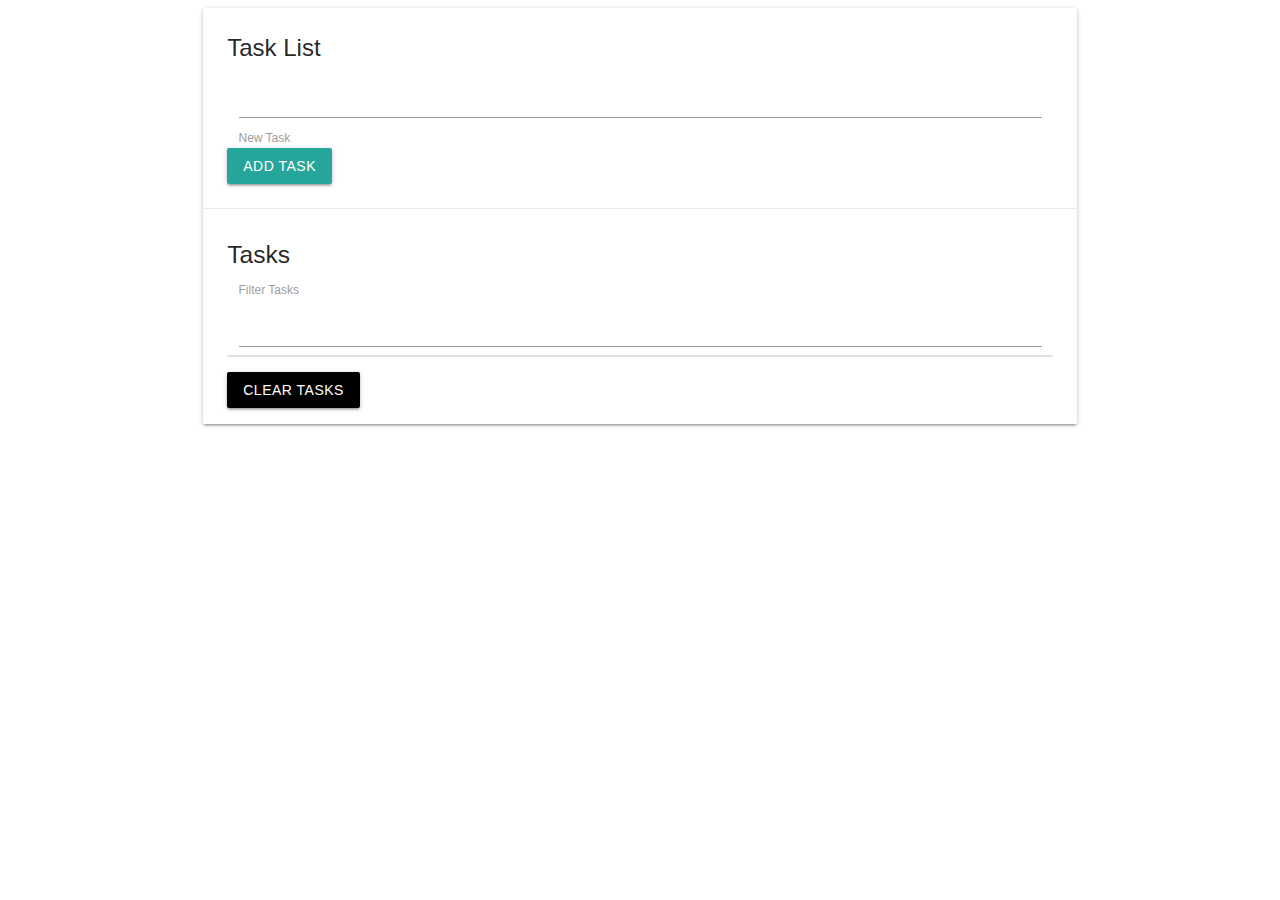
<file: list.html>
<!DOCTYPE html>
<html lang="en">
  <head>
    <meta charset="UTF-8" />
    <meta name="viewport" content="width=device-width, initial-scale=1.0" />
    <link rel="stylesheet" href="https://cdnjs.cloudflare.com/ajax/libs/materialize/1.0.0/css/materialize.min.css" />
    <link
      href="https://stackpath.bootstrapcdn.com/font-awesome/4.7.0/css/font-awesome.min.css"
      rel="stylesheet"
      integrity="sha384-wvfXpqpZZVQGK6TAh5PVlGOfQNHSoD2xbE+QkPxCAFlNEevoEH3Sl0sibVcOQVnN"
      crossorigin="anonymous"
    />
    <title>Task List</title>
  </head>
  <body>
    <div class="container">
      <div class="row">
        <div class="col s12">
          <div id="main" class="card">
            <div class="card-content">
              <span class="card-title">Task List</span>
              <form id="task-form">
                <div class="input-feild col s12">
                  <input type="text" name="task" id="task" />
                  <label for="task">New Task</label>
                </div>
                <input type="submit" value="Add Task" class="btn" />
              </form>
            </div>
            <div class="card-action">
              <h5 id="task-title">Tasks</h5>
              <div class="input-feild col s12">
                <label for="filter">Filter Tasks</label>
                <input type="text" name="filter" id="filter" />
              </div>
              <ul class="collection"></ul>
              <a href="#" class="clear-tasks btn black">Clear Tasks</a>
            </div>
          </div>
        </div>
      </div>
    </div>

    <script
      src="https://code.jquery.com/jquery-3.5.0.js"
      integrity="sha256-r/AaFHrszJtwpe+tHyNi/XCfMxYpbsRg2Uqn0x3s2zc="
      crossorigin="anonymous"
    ></script>
    <script src="https://cdnjs.cloudflare.com/ajax/libs/materialize/1.0.0/js/materialize.min.js"></script>
    <script src="todo-app.js"></script>
  </body>
</html>
</file>
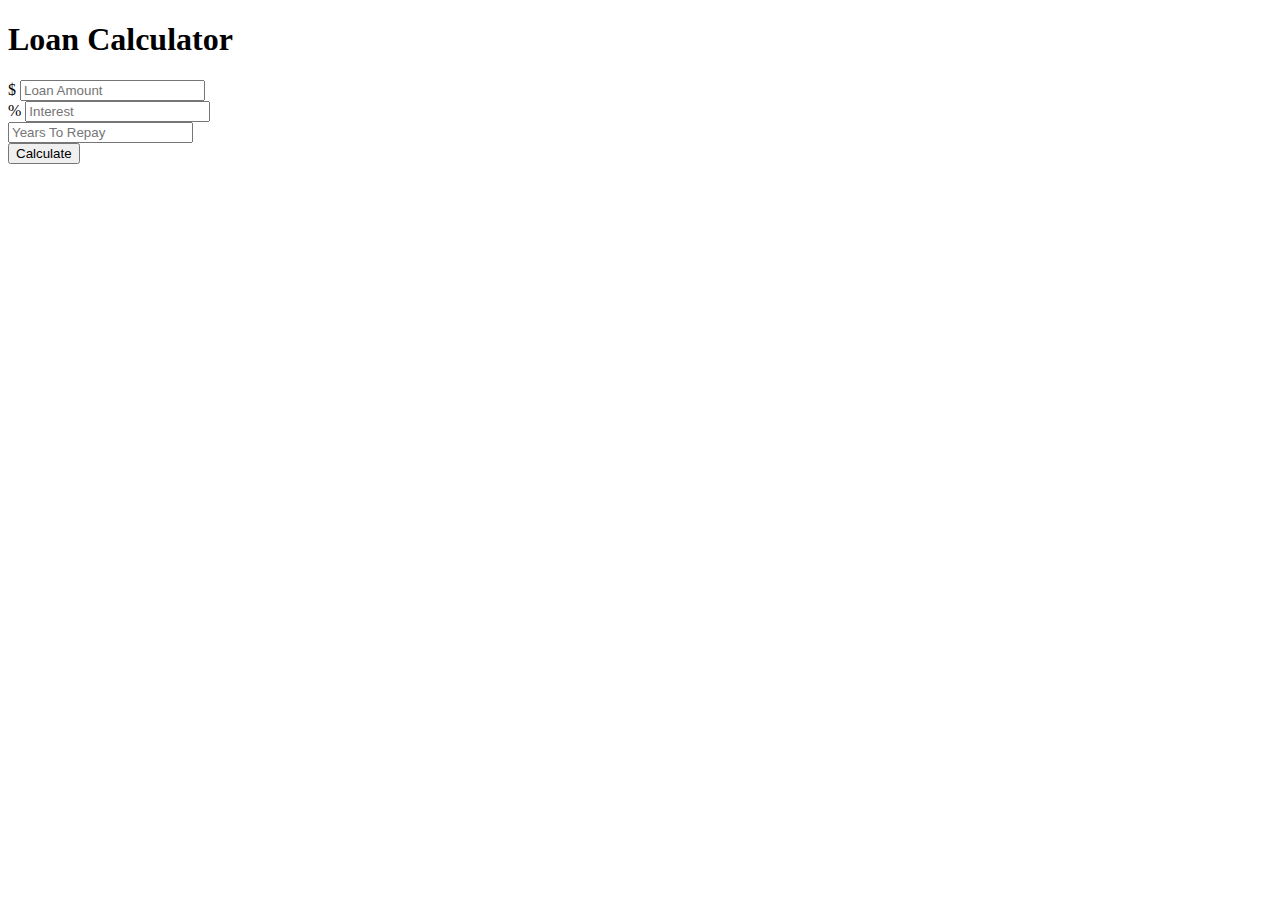
<file: loan-app.html>
<!DOCTYPE html>
<html lang="en">
  <head>
    <title>Loan Calculator</title>
    <!-- Required meta tags -->
    <meta charset="utf-8" />
    <meta name="viewport" content="width=device-width, initial-scale=1, shrink-to-fit=no" />

    <!-- Bootstrap CSS -->
    <link
      rel="stylesheet"
      href="https://maxcdn.bootstrapcdn.com/bootstrap/4.0.0-beta.2/css/bootstrap.min.css"
      integrity="sha384-PsH8R72JQ3SOdhVi3uxftmaW6Vc51MKb0q5P2rRUpPvrszuE4W1povHYgTpBfshb"
      crossorigin="anonymous"
    />

    <style>
      #loading,
      #results {
        display: none;
      }
    </style>
  </head>
  <body class="bg-dark">
    <div class="container">
      <div class="row">
        <div class="col-md-6 mx-auto">
          <div class="card card-body text-center mt-5">
            <h1 class="heading display-5 pb-3">Loan Calculator</h1>
            <form id="loan-form">
              <div class="form-group">
                <div class="input-group">
                  <span class="input-group-addon">$</span>
                  <input type="number" class="form-control" id="amount" placeholder="Loan Amount" />
                </div>
              </div>
              <div class="form-group">
                <div class="input-group">
                  <span class="input-group-addon">%</span>
                  <input type="number" class="form-control" id="interest" placeholder="Interest" />
                </div>
              </div>
              <div class="form-group">
                <input type="number" class="form-control" id="years" placeholder="Years To Repay" />
              </div>
              <div class="form-group">
                <input type="submit" value="Calculate" class="btn btn-dark btn-block" />
              </div>
            </form>
            <!-- LOADER -->

            <div id="loading">
              <img src="/images/loading.gif" alt="" />
            </div>

            <!-- RESULTS -->
            <div id="results" class="pt-4">
              <h5>Results</h5>
              <div class="form-group">
                <div class="input-group">
                  <span class="input-group-addon">Monthly Payment</span>
                  <input type="number" class="form-control" id="monthly-payment" disabled />
                </div>
              </div>

              <div class="form-group">
                <div class="input-group">
                  <span class="input-group-addon">Total Payment</span>
                  <input type="number" class="form-control" id="total-payment" disabled />
                </div>
              </div>

              <div class="form-group">
                <div class="input-group">
                  <span class="input-group-addon">Total Interest</span>
                  <input type="number" class="form-control" id="total-interest" disabled />
                </div>
              </div>
            </div>
          </div>
        </div>
      </div>
    </div>

    <!-- Optional JavaScript -->
    <!-- jQuery first, then Popper.js, then Bootstrap JS -->
    <script
      src="https://code.jquery.com/jquery-3.2.1.slim.min.js"
      integrity="sha384-KJ3o2DKtIkvYIK3UENzmM7KCkRr/rE9/Qpg6aAZGJwFDMVNA/GpGFF93hXpG5KkN"
      crossorigin="anonymous"
    ></script>
    <script
      src="https://cdnjs.cloudflare.com/ajax/libs/popper.js/1.12.3/umd/popper.min.js"
      integrity="sha384-vFJXuSJphROIrBnz7yo7oB41mKfc8JzQZiCq4NCceLEaO4IHwicKwpJf9c9IpFgh"
      crossorigin="anonymous"
    ></script>
    <script
      src="https://maxcdn.bootstrapcdn.com/bootstrap/4.0.0-beta.2/js/bootstrap.min.js"
      integrity="sha384-alpBpkh1PFOepccYVYDB4do5UnbKysX5WZXm3XxPqe5iKTfUKjNkCk9SaVuEZflJ"
      crossorigin="anonymous"
    ></script>
    <script src="loanApp.js"></script>
  </body>
</html>
</file>
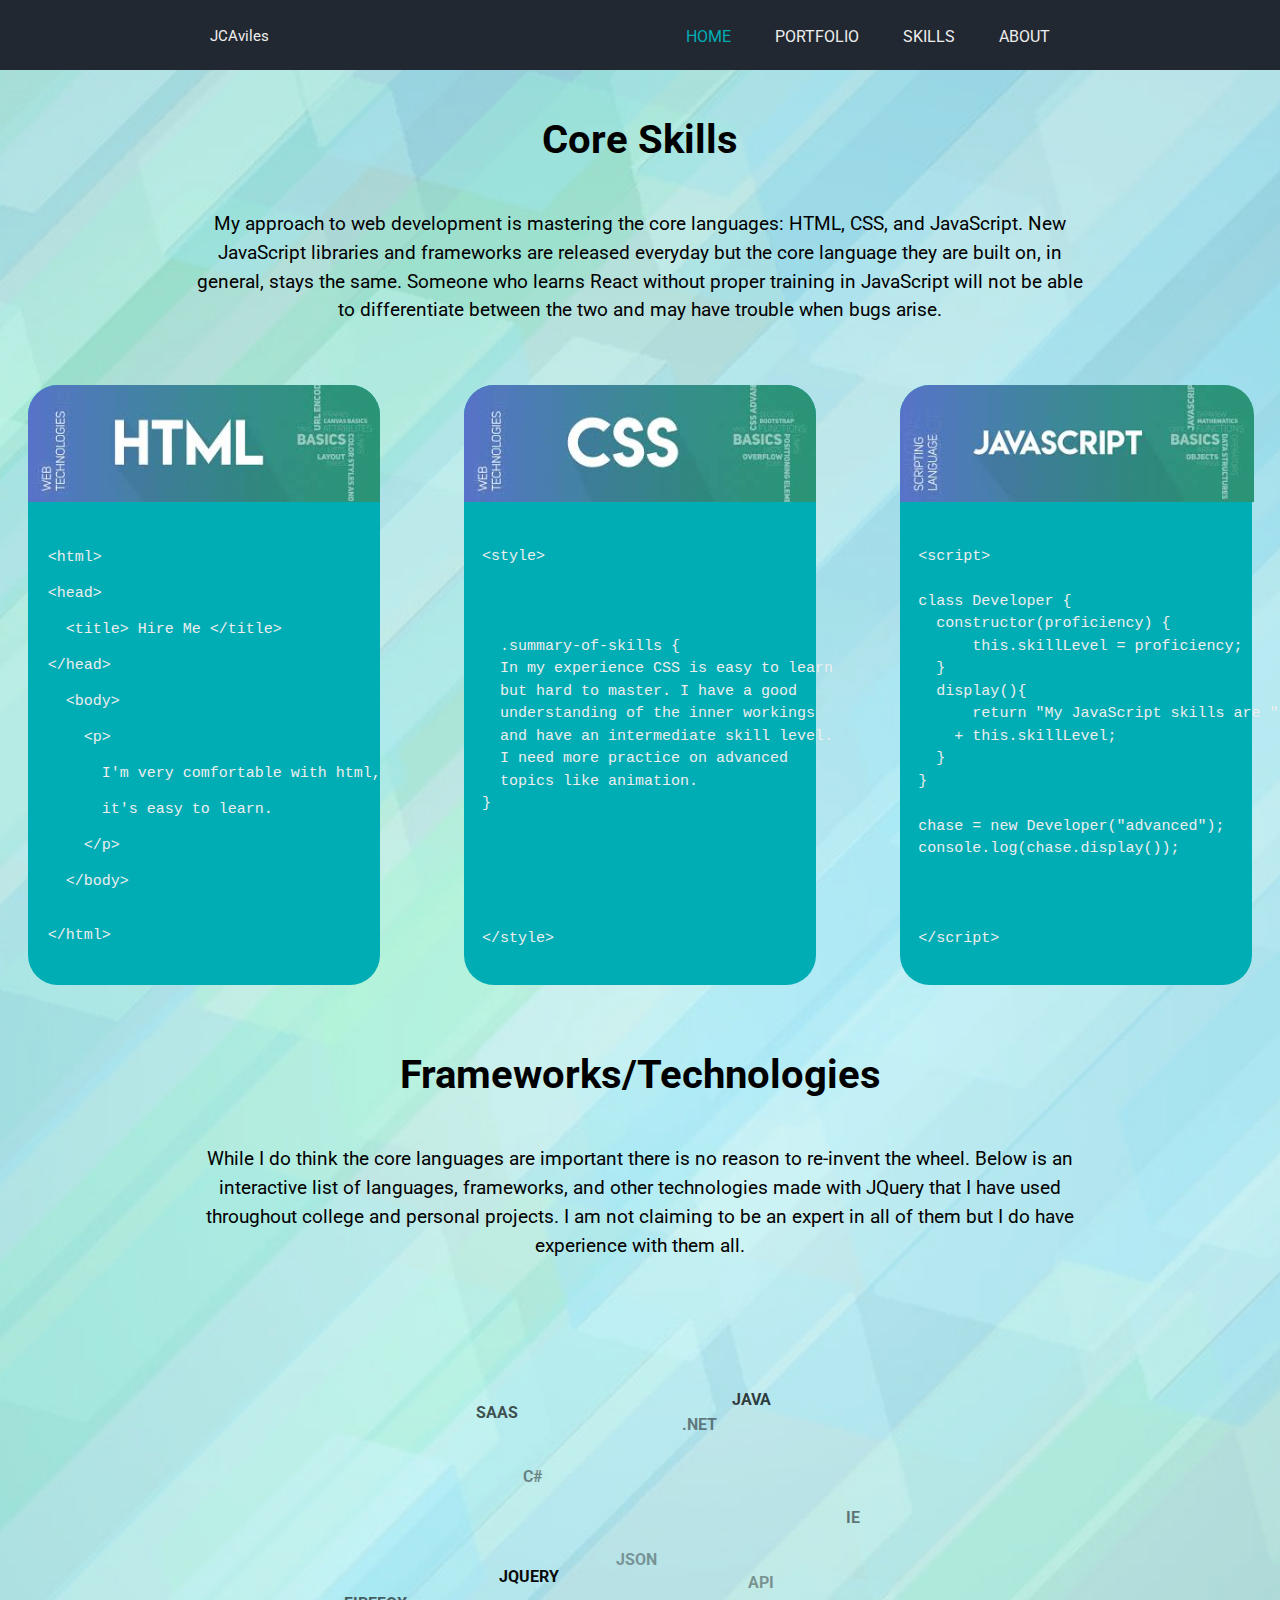
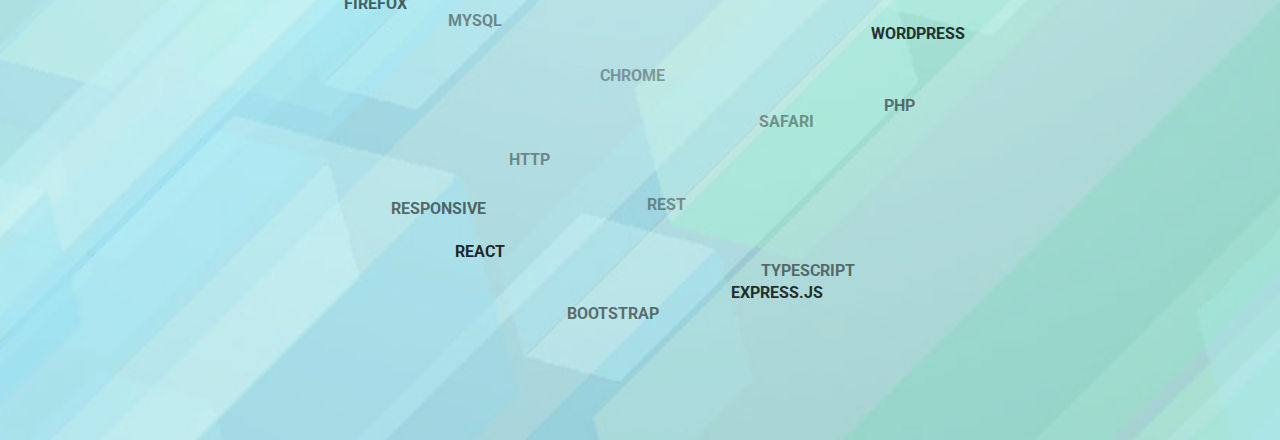
<file: skills.html>
<!DOCTYPE html>
<html lang="en">
  <head>
    <meta charset="UTF-8" />
    <meta name="viewport" content="width=device-width, initial-scale=1.0" />
    <title>Portfolio</title>
    <link rel="stylesheet" href="https://cdnjs.cloudflare.com/ajax/libs/font-awesome/5.13.0/css/all.min.css" />
    <link href="https://fonts.googleapis.com/css2?family=Roboto:wght@400;700&display=swap" rel="stylesheet" />
    <link href="https://www.jqueryscript.net/css/jquerysctipttop.css" rel="stylesheet" type="text/css" />
    <link href="https://www.jqueryscript.net/css/jquerysctipttop.css" rel="stylesheet" type="text/css" />
    <link rel="stylesheet" href="style.css" />
  </head>
  <body class="skill-body">
    <header>
      <div class="container">
        <a href="index.html" class="logo">JCAviles</a>
        <nav class="nav">
          <ul class="nav-list">
            <li>
              <a href="index.html" class="nav-link"><span class="highlight">Home</span></a>
            </li>
            <li>
              <a href="portfolio.html" class="nav-link">Portfolio</a>
            </li>
            <li>
              <a href="skills.html" class="nav-link">Skills</a>
            </li>
            <li>
              <a href="about.html" class="nav-link">About</a>
            </li>
          </ul>
        </nav>
      </div>
    </header>

    <section>
      <div class="core">
        <h1>Core Skills</h1>
        <p>
          My approach to web development is mastering the core languages: HTML, CSS, and JavaScript. New JavaScript
          libraries and frameworks are released everyday but the core language they are built on, in general, stays the
          same. Someone who learns React without proper training in JavaScript will not be able to differentiate between
          the two and may have trouble when bugs arise.
        </p>
      </div>

      <div class="grid">
        <div class="card1">
          <div class="card">
            <img src="/images/html.svg" alt="html" />
            <pre>
        <p class="html">
&lt;html&gt;
          <br />&lt;head&gt; 
          <br />  &lt;title&gt; Hire Me &lt;/title&gt;
          <br />&lt;/head&gt; 
          <br />  &lt;body&gt; 
          <br />    &lt;p&gt; 
          <br />      I'm very comfortable with html, 
          <br>      it's easy to learn. 
          <br />    &lt;/p&gt;
          <br />  &lt;/body&gt;

          <br />&lt;/html&gt;
        </p>
          </pre>
          </div>
        </div>
        <div class="card2">
          <div class="card">
            <img src="/images/css.svg" alt="html" />

            <pre>
<p class="css">
  &lt;style&gt;



    .summary-of-skills { 
    In my experience CSS is easy to learn 
    but hard to master. I have a good 
    understanding of the inner workings 
    and have an intermediate skill level. 
    I need more practice on advanced
    topics like animation. 
  }





  &lt;/style&gt;
</p>
            </pre>
          </div>
        </div>

        <div class="card3">
          <div class="card">
            <img src="/images/javascript.svg" alt="html" />
            <pre>
<p>
  &lt;script&gt;

  class Developer {
    constructor(proficiency) {
        this.skillLevel = proficiency;
    }
    display(){
        return "My JavaScript skills are " 
      + this.skillLevel;
    }
  }
  
  chase = new Developer("advanced");
  console.log(chase.display());
  


  &lt;/script&gt;
</p>
            </pre>
          </div>
        </div>
      </div>
    </section>

    <section>
      <div class="frameworks">
        <h2>Frameworks/Technologies</h2>
        <p class="f-skills">
          While I do think the core languages are important there is no reason to re-invent the wheel. Below is an
          interactive list of languages, frameworks, and other technologies made with JQuery that I have used throughout
          college and personal projects. I am not claiming to be an expert in all of them but I do have experience with
          them all.
        </p>
      </div>
      <div id="tagcloud">
        <ul>
          <li><a class="sphere-text" href="#">Jquery</a></li>
          <li><a class="sphere-text" href="#">React</a></li>
          <li><a class="sphere-text" href="#">Express.js</a></li>
          <li><a class="sphere-text" href="#">Wordpress</a></li>
          <li><a class="sphere-text" href="#">Java</a></li>
          <li><a class="sphere-text" href="#">saas</a></li>
          <li><a class="sphere-text" href="#">firefox</a></li>
          <li><a class="sphere-text" href="#">responsive</a></li>
          <li><a class="sphere-text" href="#">bootstrap</a></li>
          <li><a class="sphere-text" href="#">typescript</a></li>
          <li><a class="sphere-text" href="#">php</a></li>
          <li><a class="sphere-text" href="#">IE</a></li>
          <li><a class="sphere-text" href="#">.NET</a></li>
          <li><a class="sphere-text" href="#">C#</a></li>
          <li><a class="sphere-text" href="#">MySQL</a></li>
          <li><a class="sphere-text" href="#">HTTP</a></li>
          <li><a class="sphere-text" href="#">REST</a></li>
          <li><a class="sphere-text" href="#">safari</a></li>
          <li><a class="sphere-text" href="#">API</a></li>
          <li><a class="sphere-text" href="#">JSON</a></li>
          <li><a class="sphere-text" href="#">chrome</a></li>
        </ul>
      </div>
    </section>
    <script src="https://ajax.googleapis.com/ajax/libs/jquery/1.11.0/jquery.min.js"></script>
    <script type="text/javascript" src="src/tagcloud.jquery.js"></script>
    <script src="sphere.js"></script>
  </body>
</html>
</file>
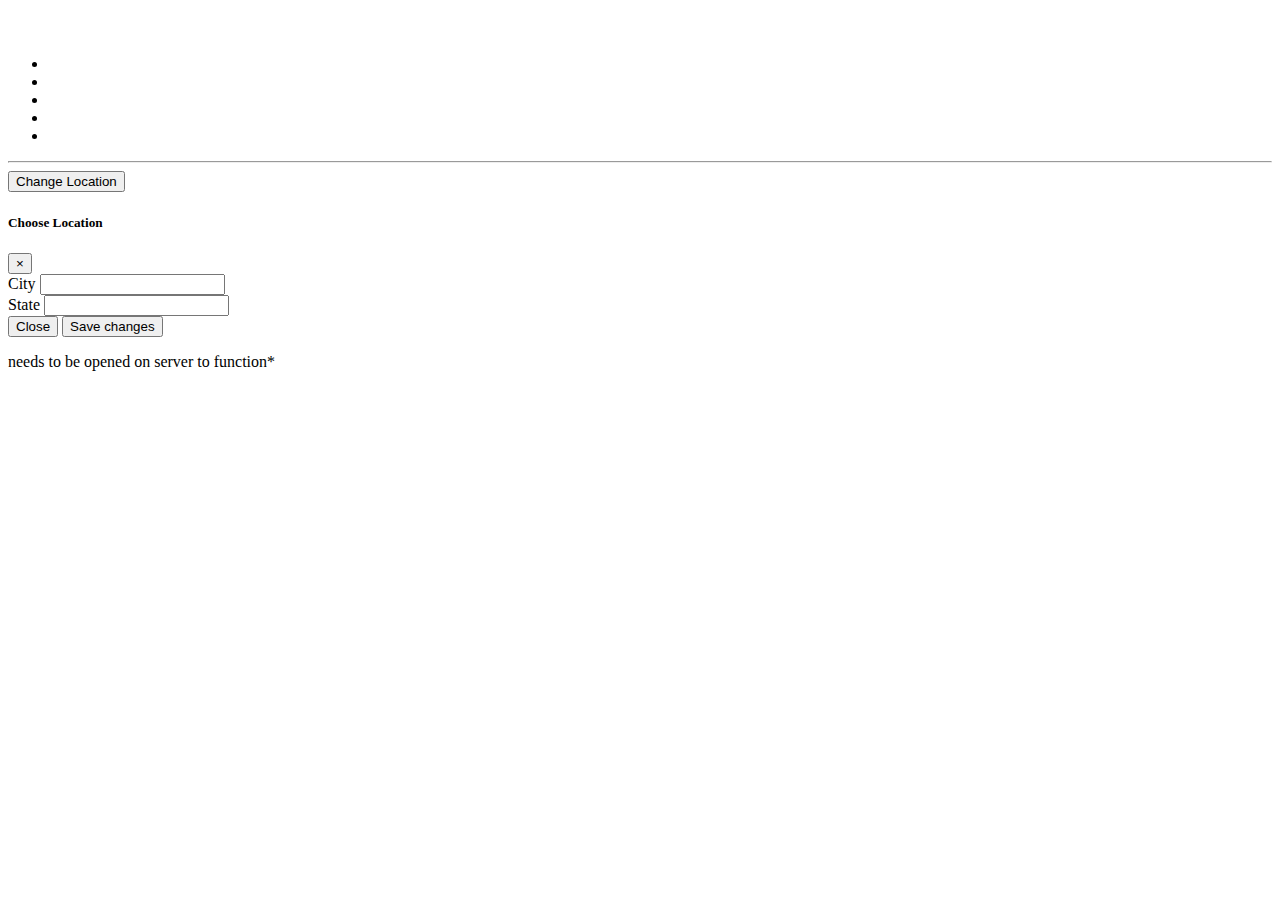
<file: weather.html>
<!DOCTYPE html>
<html lang="en">
  <head>
    <!-- Required meta tags -->
    <meta charset="UTF-8" />
    <meta http-equiv="X-UA-Compatible" content="ie=edge" />
    <meta name="viewport" content="width=device-width, initial-scale=1.0" />

    <!-- Bootstrap CSS -->
    <link
      rel="stylesheet"
      href="https://stackpath.bootstrapcdn.com/bootstrap/4.5.0/css/bootstrap.min.css"
      integrity="sha384-9aIt2nRpC12Uk9gS9baDl411NQApFmC26EwAOH8WgZl5MYYxFfc+NcPb1dKGj7Sk"
      crossorigin="anonymous"
    />

    <title>Weather App</title>

    <style>
      img {
        width: 40%;
      }
    </style>
  </head>

  <body>
    <div class="container">
      <div class="row">
        <div class="col-md-6 mx-auto text-center bg-primary mt-5 p-5 rounded">
          <h1 id="w-location"></h1>
          <h3 id="w-condition"></h3>
          <h3 id="w-temp"></h3>
          <img id="w-icon" />
          <ul class="list-group mt-3" id="w-details">
            <li class="list-group-item" id="w-humidity"></li>
            <li class="list-group-item" id="w-temp-high"></li>
            <li class="list-group-item" id="w-temp-low"></li>
            <li class="list-group-item" id="w-feels-like"></li>
            <li class="list-group-item" id="w-wind"></li>
          </ul>
          <hr />
          <button type="button" class="btn btn-primary" data-toggle="modal" data-target="#locModal">
            Change Location
          </button>
        </div>
      </div>
    </div>

    <!-- Modal -->
    <div
      class="modal fade"
      id="locModal"
      tabindex="-1"
      role="dialog"
      aria-labelledby="locModalLabel"
      aria-hidden="true"
    >
      <div class="modal-dialog">
        <div class="modal-content">
          <div class="modal-header">
            <h5 class="modal-title" id="locModalLabel">Choose Location</h5>
            <button type="button" class="close" data-dismiss="modal" aria-label="Close">
              <span aria-hidden="true">&times;</span>
            </button>
          </div>
          <div class="modal-body">
            <form id="w-form">
              <div class="form-group">
                <label for="city">City</label>
                <input type="text" id="city" class="form-control" />
              </div>
              <div class="form-group">
                <label for="state">State</label>
                <input type="text" id="state" class="form-control" />
              </div>
            </form>
          </div>
          <div class="modal-footer">
            <button type="button" class="btn btn-secondary" data-dismiss="modal">
              Close
            </button>
            <button id="w-change-btn" type="button" class="btn btn-primary">
              Save changes
            </button>
          </div>
        </div>
      </div>
    </div>

    <p class="text-center">
      needs to be opened on server to function*
    </p>
    <!-- Optional JavaScript -->
    <!-- jQuery first, then Popper.js, then Bootstrap JS -->
    <script
      src="https://code.jquery.com/jquery-3.5.1.slim.min.js"
      integrity="sha384-DfXdz2htPH0lsSSs5nCTpuj/zy4C+OGpamoFVy38MVBnE+IbbVYUew+OrCXaRkfj"
      crossorigin="anonymous"
    ></script>
    <script
      src="https://cdn.jsdelivr.net/npm/popper.js@1.16.0/dist/umd/popper.min.js"
      integrity="sha384-Q6E9RHvbIyZFJoft+2mJbHaEWldlvI9IOYy5n3zV9zzTtmI3UksdQRVvoxMfooAo"
      crossorigin="anonymous"
    ></script>
    <script
      src="https://stackpath.bootstrapcdn.com/bootstrap/4.5.0/js/bootstrap.min.js"
      integrity="sha384-OgVRvuATP1z7JjHLkuOU7Xw704+h835Lr+6QL9UvYjZE3Ipu6Tp75j7Bh/kR0JKI"
      crossorigin="anonymous"
    ></script>
    <script type="module" src="app.js"></script>
    <script src="weather.js"></script>
    <script src="ui.js"></script>
    <script src="storage.js"></script>
  </body>
</html>
</file>
<file: style.css>
/*///////////////////////////////// Global Elements //////////////////////////////*/

:root {
  --primary-dark: #222831;
  --primary-light: #393e46;
  --light-text: #eeeeee;
  --accent-color: #00adb5;
  --main-font: "Roboto", sans-serif;
}

*,
*::before,
*::after {
  box-sizing: border-box;
}

body {
  margin: 0;
  padding: 0;
  font: 15px/1.5 var(--main-font);
  overflow: hidden;
}

.container {
  width: 80%;
  margin: auto;
  overflow: hidden;
}

.highlight {
  color: var(--accent-color);
}

/*//////////////////////////////////////////////////////////////////////////////*/

/* /////////////////////////////////// NavBar ///////////////////////////////////*/
header {
  background-color: var(--primary-dark);
  color: var(--light-text);
  min-height: 70px;
  position: relative;
  overflow: hidden;
  z-index: 2;
}

/* .logo {
  color: var(--light-text);
  text-decoration: none;
  display: block;
  text-align: center;
  font-size: 1.2rem;
} */

.logo {
  visibility: hidden;
}

.nav-link {
  color: var(--light-text);
  text-decoration: none;
  text-transform: uppercase;
  font-size: 16px;
  display: block;
  text-align: center;
}

.nav-list li {
  display: inline-block;
  padding: 0 10px 0 10px;
}

.nav-list {
  margin: 0;
  padding: 0 0 0 0;
  text-align: center;
}

@media screen and (min-width: 700px) {
  .logo {
    color: var(--light-text);
    text-decoration: none;
    float: left;
    padding: 25px 0 0 8%;
  }

  .nav-link {
    color: var(--light-text);
    text-decoration: none;
    text-transform: uppercase;
    font-size: 16px;
    float: right;
  }

  .nav-list li {
    display: inline-block;
    padding: 0 20px 0 20px;
  }

  .nav-list {
    margin: 0;
    padding: 25px 8% 0 0;
    text-align: right;
  }
}

/* ////////////////////////////////// Home Page /////////////////////////////////// */
#hero {
  background-image: url(/images/whitewalpaper.svg);
  background-position: center;
  background-repeat: no-repeat;
  background-size: cover;
}

.hero {
  margin: 0;
  height: 95vh;
  position: relative;
}

.comp-mobile {
  position: absolute;
  top: -20%;
  left: -15%;
}

.sphere-mobile {
  position: absolute;
  right: -10%;
  top: -10%;
}

.hero-content {
  color: var(--primary-dark);
  display: flex;
  flex-direction: column;
  justify-content: center;
  text-align: right;
  position: absolute;
  left: 40%;
  top: 50%;
}

.hero-content h1 {
  font-size: 2.5rem;
  font-family: var(--main-font);
  font-weight: 700;
  margin: 0;
}

.hero-content p {
  font-family: var(--main-font);
  font-weight: normal;
  font-size: 1.2rem;
  margin: 0;
}

button {
  width: 100px;
  height: 33px;
  border: 1px solid var(--accent-color);
  overflow: hidden;
  background: none;
  white-space: nowrap;
  text-align: center;
  margin-top: 20px;
  cursor: pointer;
  font-weight: bold;
  font-size: 1rem;
  border-radius: 30px;
  line-height: 30px;
}

button:hover {
  color: var(--light-text);
  background: var(--primary-dark);
  border: none;
  transition: ease 0.4s;
}

.email-btn {
  margin-right: 10px;
}

.comp {
  visibility: hidden;
}

.sphere {
  visibility: hidden;
}

.comp-tablet {
  visibility: hidden;
}

.sphere-tablet {
  visibility: hidden;
}

@media (min-width: 701px) and (max-width: 1300px) {
  .hero-content {
    color: var(--primary-dark);
    display: flex;
    flex-direction: column;
    justify-content: center;
    text-align: right;
    position: absolute;
    right: 10%;
    top: 40%;
  }

  .hero-content h1 {
    font-size: 6rem;
    font-family: var(--main-font);
    font-weight: 700;
    margin: 0;
  }

  .hero-content p {
    font-family: var(--main-font);
    font-weight: normal;
    font-size: 1.6rem;
    margin: 0;
  }

  .comp-img {
    position: absolute;
    right: 5%;
    top: -160%;
  }

  .circle-img {
    position: absolute;
    right: -5%;
    top: -20%;
  }

  .comp {
    visibility: hidden;
  }

  .sphere {
    visibility: hidden;
  }

  .comp-mobile {
    visibility: hidden;
  }

  .sphere-mobile {
    visibility: hidden;
  }

  .comp-tablet {
    visibility: visible;
  }

  .sphere-tablet {
    visibility: visible;
  }

  .logo {
    visibility: visible;
  }
}

@media (min-width: 1301px) and (max-width: 1743px) {
  .hero-content {
    color: var(--primary-dark);
    display: flex;
    flex-direction: column;
    justify-content: center;
    text-align: right;
    position: absolute;
    left: 55%;
    top: 40%;
  }

  .hero-content h1 {
    font-size: 6rem;
    font-family: var(--main-font);
    font-weight: 700;
    margin: 0;
  }

  .hero-content p {
    font-family: var(--main-font);
    font-weight: normal;
    font-size: 1.6rem;
    margin: 0;
  }

  .comp-img {
    position: absolute;
    left: -17%;
    top: -50%;
  }

  .circle-img {
    position: absolute;
    right: -25%;
    top: -15%;
  }

  .comp {
    visibility: visible;
  }

  .sphere {
    visibility: visible;
  }

  .comp-mobile {
    visibility: hidden;
  }

  .sphere-mobile {
    visibility: hidden;
  }

  .comp-tablet {
    visibility: hidden;
  }

  .sphere-tablet {
    visibility: hidden;
  }

  .logo {
    visibility: visible;
  }
}

@media (min-width: 1744px) {
  .hero-content {
    color: var(--primary-dark);
    display: flex;
    flex-direction: column;
    justify-content: center;
    text-align: right;
    position: absolute;
    left: 60%;
    top: 40%;
  }

  .hero-content h1 {
    font-size: 6rem;
    font-family: var(--main-font);
    font-weight: 700;
    margin: 0;
  }

  .hero-content p {
    font-family: var(--main-font);
    font-weight: normal;
    font-size: 1.6rem;
    margin: 0;
  }

  .comp-img {
    position: absolute;
    bottom: 4%;
    left: -10%;
  }

  .circle-img {
    position: absolute;
    right: -20%;
    top: -10%;
  }

  .comp {
    visibility: visible;
  }

  .sphere {
    visibility: visible;
  }

  .comp-mobile {
    visibility: hidden;
  }

  .sphere-mobile {
    visibility: hidden;
  }

  .comp-tablet {
    visibility: hidden;
  }

  .sphere-tablet {
    visibility: hidden;
  }

  .logo {
    visibility: visible;
  }
}

/* //////////////////////////////////////////////////////////////////////////////////////////////////////////////////////////////////////////////////// */

/*////////////////////////////////////////////////////////////////// Skills Page /////////////////////////////////////////////////////////////////////////*/

.skill-body {
  overflow: visible;
  background-image: url(/images/whitewalpaper.svg);
  background-position: center;
  background-repeat: no-repeat;
  background-size: cover;
}

.core {
  text-align: center;
  margin: auto;
  width: 100%;
}

.core h1 {
  font-size: 2.5rem;
  padding: 0;
  margin-top: 40px;
}

.core p {
  font-size: 1.2rem;
  padding: 0;
  margin-top: 40px;
  margin-bottom: 40px;
}

.grid {
  display: grid;
  grid-template-columns: 1fr;
  margin: 40px;
  justify-items: center;
}

.card {
  height: 600px;
  width: 352px;
  /* border: 1px solid black; */
  border-radius: 30px;
  background-color: var(--accent-color);
  color: var(--light-text);
  margin: 20px 0;
}

.html {
  margin-left: 20px;
  margin-top: 0;
  padding-top: 0;
  line-height: 1.2;
  text-align: left;
}

pre {
  margin: 0;
  tab-size: 0;
}

.frameworks {
  text-align: center;
  margin: auto;
  width: 100%;
}

.frameworks h2 {
  font-size: 2.5rem;
  padding: 0;
  margin-top: 40px;
}

.f-skills {
  font-size: 1.2rem;
  padding: 0;
  margin-top: 40px;
  margin-bottom: 40px;
}

.sphere-text {
  resize: none;
  border: none;
  outline: none;
  text-decoration: none;
  padding: 0px;
  margin: 0px;
  list-style-type: none;
  color: black;
  font-size: 16px;
  font-weight: bolder;
  text-transform: uppercase;
}

#tagcloud {
  margin: auto;
  margin-bottom: 40px;
}

@media (min-width: 1100px) and (max-width: 1400px) {
  .card {
    margin: 20px;
  }

  .grid {
    grid-template-columns: repeat(11, 1fr);
  }

  .card1 {
    grid-column: 1/4;
    grid-row: 1;
  }

  .card2 {
    grid-column: 5/8;
  }

  .card3 {
    grid-column: 9/12;
  }

  .core {
    width: 70%;
  }

  .frameworks {
    width: 70%;
  }
}

@media (min-width: 1401px) {
  .grid {
    grid-template-columns: repeat(11, 1fr);
  }

  .card1 {
    grid-column: 2/5;
    grid-row: 1;
  }

  .card2 {
    grid-column: 5/8;
  }

  .card3 {
    grid-column: 8/11;
  }

  .core {
    width: 40%;
  }

  .frameworks {
    width: 40%;
  }
}

/* /////////////////////////////////about page//////////////////////////////////// */
/* .about-body {
  overflow: visible;
} */

.about-info {
  margin: auto;
  text-align: center;
  height: 100vh;
}

.about-icon {
  border-radius: 50%;
  width: 200px;
  height: auto;
  margin: 30px 0;
}

.about {
  background-color: #8ec5d2;
  margin: 5% auto 50px auto;
  width: 90%;
}

.about h1 {
  margin: 0 0 30px 0;
}

.about p {
  margin: auto;

  width: 90%;
}

.about-body {
  background-image: url(/images/whitewalpaper.svg);
  background-repeat: no-repeat;
  background-position: center;
  background-size: cover;
}

.tab {
  padding-left: 15px;
}

@media (min-width: 800px) and (max-width: 1200px) {
  .about {
    margin-top: 5%;
  }

  .about-icon {
    width: 250px;
  }

  .about h1 {
    font-size: 1.5rem;
  }

  .about p {
    width: 70%;
    font-size: large;
    padding-bottom: 30px;
  }
}

@media (min-width: 1201px) and (max-width: 1800px) {
  .about {
    width: 70%;
    margin-top: 5%;
  }

  .about-icon {
    width: 250px;
  }

  .about h1 {
    font-size: 2rem;
  }

  .about p {
    width: 60%;
    font-size: large;
    padding-bottom: 30px;
  }
}

@media (min-width: 1801px) {
  .about {
    width: 40%;
    margin-top: 4%;
  }

  .about-icon {
    width: 250px;
  }

  .about h1 {
    font-size: 2rem;
  }

  .about p {
    width: 75%;
    font-size: large;
    padding-bottom: 30px;
    line-height: 2rem;
  }
}

/* ///////////////////////////////////////////////////////////////////////////////////////////////////////////////////// */

/*////////////////////////////////////////////////////////////// portfolio //////////////////////////////////////////////*/
.portfolio-body {
  background-image: url(/images/whitewalpaper.svg);
  background-repeat: no-repeat;
  background-position: center;
  background-size: cover;
  overflow: visible;
}

.projects {
  height: 150vh;
}

.project-card {
  text-align: center;
}

.project-card img {
  width: 50%;
}

.project-card h2 {
  font-size: 2rem;
}

.p-title {
  grid-column: 6/8;
  grid-row: 2/3;
  text-align: center;
}

.p-title h1 {
  font-size: 2rem;
}

.p-title p {
  font-size: 1.2rem;
}

hr {
  border-color: black;
  width: 80%;
}

.tech-list {
  text-align: left;
  margin: 15px auto;
  padding: 0;
  text-align: center;
}

.tech-list li {
  list-style-type: none;
  display: inline;
  background-color: aquamarine;
  padding: 5px;
  margin: 0 5px;

  border-radius: 30px;
}

@media (min-width: 600px) {
  .project-card img {
    width: 40%;
  }
  .project-card h2 {
    font-size: 1.5rem;
  }

  .p-title {
    grid-column: 6/8;
    grid-row: 2/3;
    text-align: center;
  }
}

@media (min-width: 700px) {
  .project-card img {
    width: 30%;
  }
  .project-card h2 {
    font-size: 1.5rem;
  }

  .p-title {
    grid-column: 6/8;
    grid-row: 2/3;
    text-align: center;
  }

  .p-title h1 {
    font-size: 2rem;
  }

  .p-title p {
    font-size: 1rem;
    padding-bottom: 20px;
    font-size: 1.2rem;
  }
}

@media (min-width: 1000px) and (max-width: 1840px) {
  .projects {
    display: grid;
    grid-template-columns: repeat(12, 1fr);
    grid-template-rows: repeat(5, 1fr);
  }

  .projects {
    height: 100vh;
  }

  .p-title {
    grid-column: 5/9;
    grid-row: 2/3;
    text-align: center;
  }

  .p-title h1 {
    font-size: 4rem;
    margin-bottom: 60px;
  }

  .p-title p {
    font-size: 1.5rem;
  }

  .p-card-1 {
    grid-column: 1/5;
    grid-row: 3/4;
  }

  .p-card-2 {
    grid-column: 5/9;
    grid-row: 3/4;
  }

  .p-card-3 {
    grid-column: 9/13;
    grid-row: 3/4;
  }

  .project-card img {
    width: 80%;
    border-radius: 10%;
  }
  .project-card h2 {
    font-size: 1.5rem;
  }
}

@media (min-width: 1841px) {
  .projects {
    display: grid;
    grid-template-columns: repeat(12, 1fr);
    grid-template-rows: repeat(5, 1fr);
  }

  .projects {
    height: 100vh;
  }

  .p-title {
    grid-column: 5/9;
    grid-row: 2/3;
    text-align: center;
  }

  .p-title h1 {
    font-size: 4rem;
    margin-bottom: 60px;
  }

  .p-title p {
    font-size: 1.5rem;
  }

  .p-card-1 {
    grid-column: 3/5;
    grid-row: 3/4;
  }

  .p-card-2 {
    grid-column: 6/8;
    grid-row: 3/4;
  }

  .p-card-3 {
    grid-column: 9/11;
    grid-row: 3/4;
  }

  .project-card img {
    width: 100%;
    border-radius: 10%;
  }
  .project-card h2 {
    font-size: 1.5rem;
  }
}
</file>
